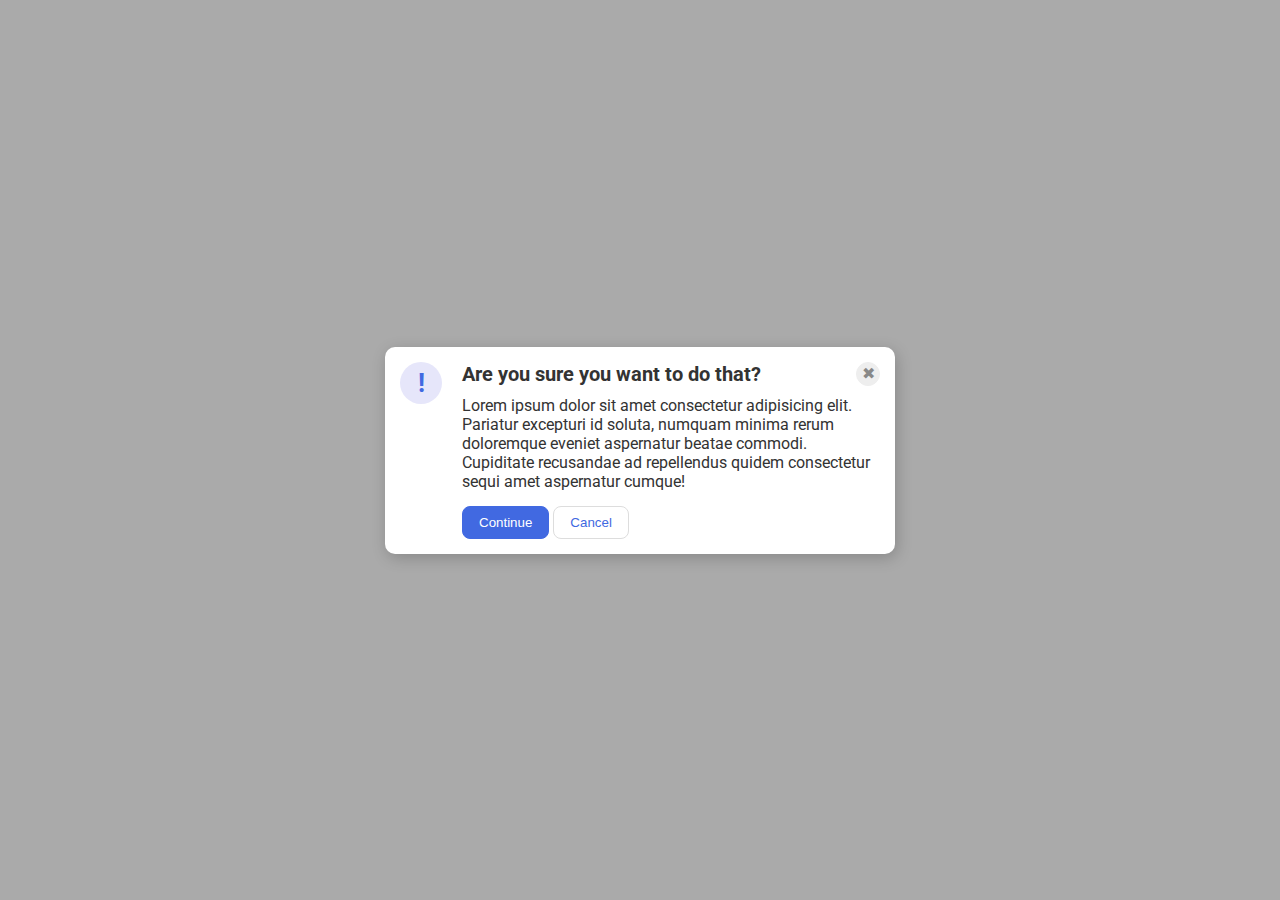
<file: flex/05-flex-modal/index.html>
<!DOCTYPE html>
<html lang="en">
  <head>
    <meta charset="UTF-8">
    <meta http-equiv="X-UA-Compatible" content="IE=edge">
    <meta name="viewport" content="width=device-width, initial-scale=1.0">
    <link rel="stylesheet" href="style.css">
    <title>Modal</title>
  </head>
  <body>
    <div class="modal">
      <div class="icon">!</div>
      <div>
        <div class="header">Are you sure you want to do that?
          <button class="close-button">✖</button>
        </div>
        <div class="text">Lorem ipsum dolor sit amet consectetur adipisicing elit. Pariatur excepturi id soluta, numquam minima rerum doloremque eveniet aspernatur beatae commodi. Cupiditate recusandae ad repellendus quidem consectetur sequi amet aspernatur cumque!</div>
        <button class="continue">Continue</button>
        <button class="cancel">Cancel</button>
      </div>
    </div>
  </body>
</html>
</file>
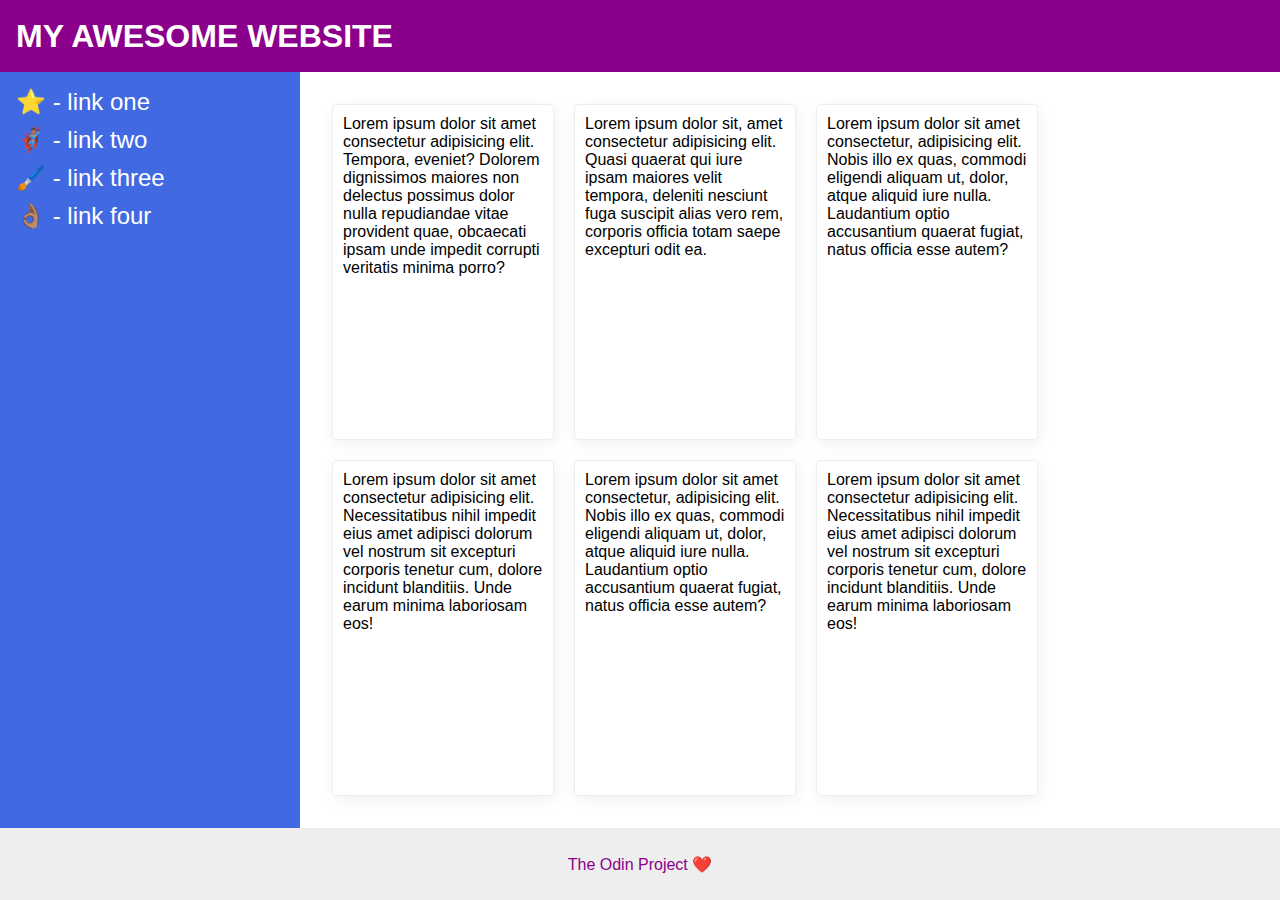
<file: flex/07-flex-layout-2/index.html>
<!DOCTYPE html>
<html lang="en">
  <head>
    <meta charset="UTF-8">
    <meta http-equiv="X-UA-Compatible" content="IE=edge">
    <meta name="viewport" content="width=device-width, initial-scale=1.0">
    <title>The Holy Grail</title>
    <link rel="stylesheet" href="style.css">
  </head>
  <body>
    <div class="header">
      MY AWESOME WEBSITE
    </div>
    <div class="middle">
      <div class="sidebar">
        <ul>
          <li><a href="#">⭐ - link one</a></li>
          <li><a href="#">🦸🏽‍♂️ - link two</a></li>
          <li><a href="#">🖌️ - link three</a></li>
          <li><a href="#">👌🏽 - link four</a></li>
        </ul>
      </div>
      <div class="card-container">
        <div class="card">Lorem ipsum dolor sit amet consectetur adipisicing elit. Tempora, eveniet? Dolorem dignissimos maiores non delectus possimus dolor nulla repudiandae vitae provident quae, obcaecati ipsam unde impedit corrupti veritatis minima porro?</div>
        <div class="card">Lorem ipsum dolor sit, amet consectetur adipisicing elit. Quasi quaerat qui iure ipsam maiores velit tempora, deleniti nesciunt fuga suscipit alias vero rem, corporis officia totam saepe excepturi odit ea.</div>
        <div class="card">Lorem ipsum dolor sit amet consectetur, adipisicing elit. Nobis illo ex quas, commodi eligendi aliquam ut, dolor, atque aliquid iure nulla. Laudantium optio accusantium quaerat fugiat, natus officia esse autem?</div>
        <div class="card">Lorem ipsum dolor sit amet consectetur adipisicing elit. Necessitatibus nihil impedit eius amet adipisci dolorum vel nostrum sit excepturi corporis tenetur cum, dolore incidunt blanditiis. Unde earum minima laboriosam eos!</div>
        <div class="card">Lorem ipsum dolor sit amet consectetur, adipisicing elit. Nobis illo ex quas, commodi eligendi aliquam ut, dolor, atque aliquid iure nulla. Laudantium optio accusantium quaerat fugiat, natus officia esse autem?</div>
        <div class="card">Lorem ipsum dolor sit amet consectetur adipisicing elit. Necessitatibus nihil impedit eius amet adipisci dolorum vel nostrum sit excepturi corporis tenetur cum, dolore incidunt blanditiis. Unde earum minima laboriosam eos!</div>
      </div>
    </div>
    <div class="footer">
      The Odin Project ❤️
    </div>
  </body>
</html>
</file>
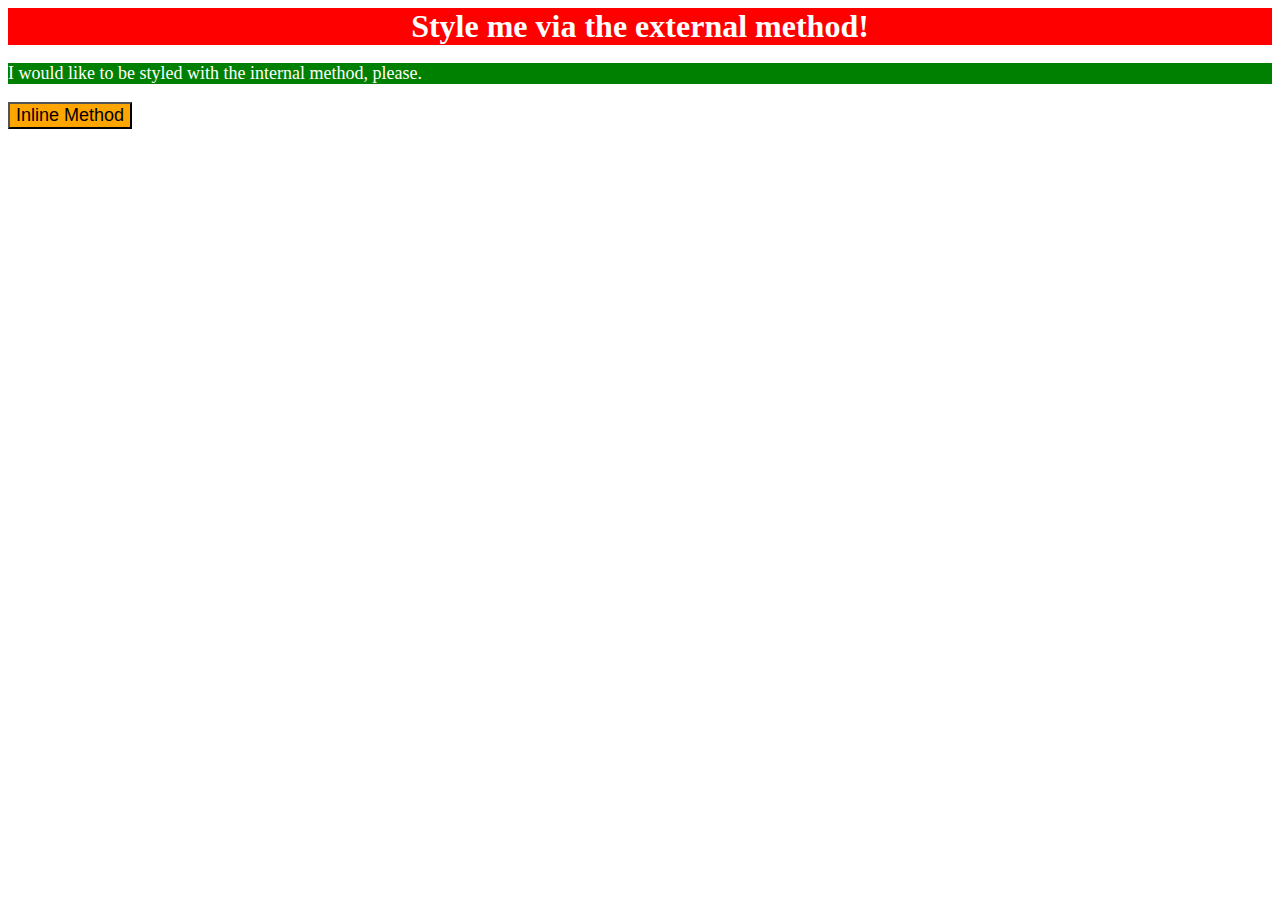
<file: foundations/01-css-methods/index.html>
<!DOCTYPE html>
<html lang="en">
  <head>
    <meta charset="UTF-8">
    <meta http-equiv="X-UA-Compatible" content="IE=edge">
    <meta name="viewport" content="width=device-width, initial-scale=1.0">
    <title>Methods for Adding CSS</title>
    <link rel="stylesheet" href="styles.css"> 
    <style>
      p {
        background-color: green;
        color: white;
        font-size: 18px;
      }
    </style>
  
  </head>
  <body>
    <div>Style me via the external method!</div>
    <p>I would like to be styled with the internal method, please.</p>
    <button style="background-color: orange; font-size: 18px;">Inline Method</button>
  </body>
</html>
</file>
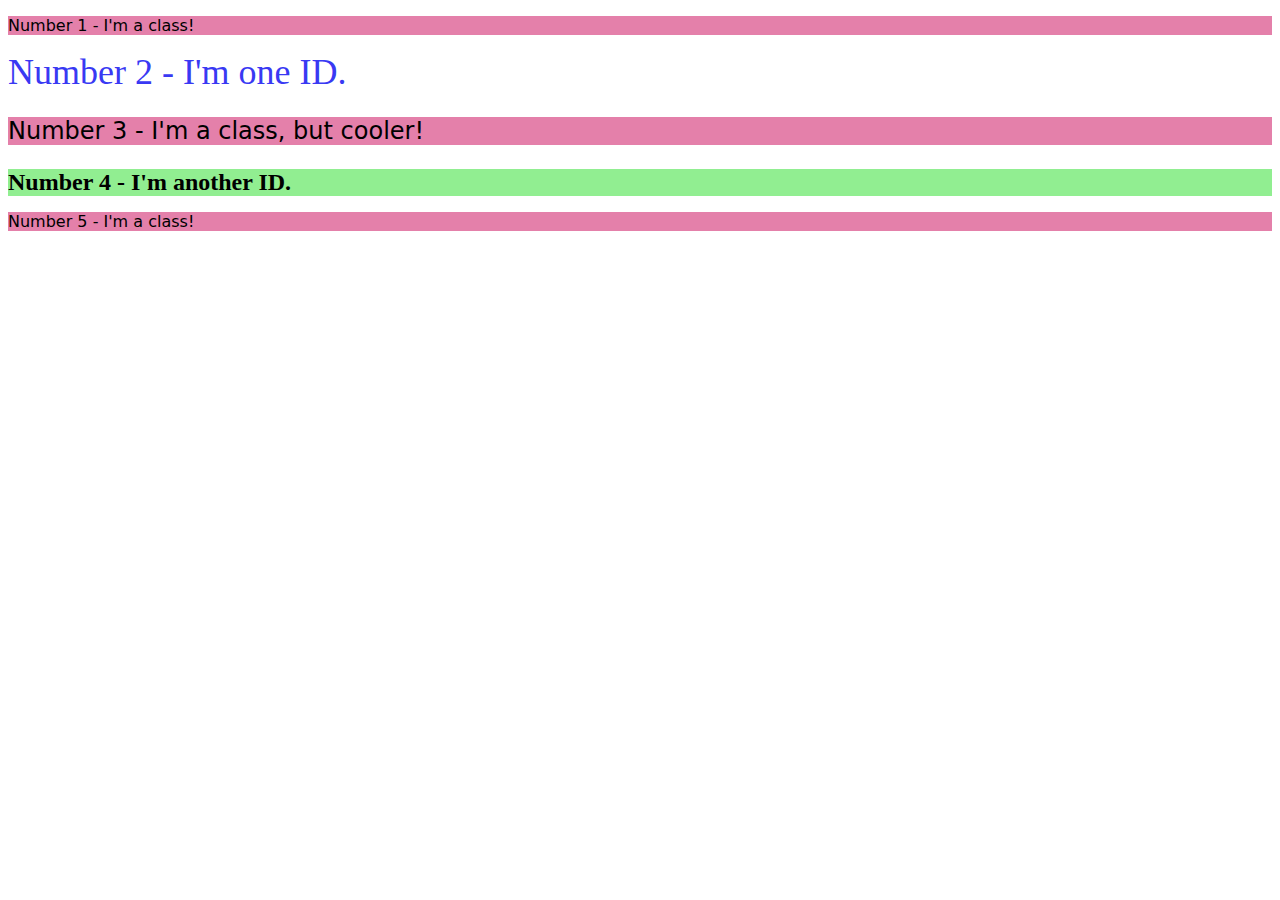
<file: foundations/02-class-id-selectors/index.html>
<!DOCTYPE html>
<html lang="en">
  <head>
    <meta charset="UTF-8">
    <meta http-equiv="X-UA-Compatible" content="IE=edge">
    <meta name="viewport" content="width=device-width, initial-scale=1.0">
    <title>Class and ID Selectors</title>
    <link rel="stylesheet" href="style.css">
  </head>
  <body>
    <p class="odd">Number 1 - I'm a class!</p>
    <div id="number-2">Number 2 - I'm one ID.</div>
    <p class="odd number-3">Number 3 - I'm a class, but cooler!</p>
    <div class="number-3" id="number-4">Number 4 - I'm another ID.</div>
    <p class="odd">Number 5 - I'm a class!</p>
  </body>
</html>
</file>
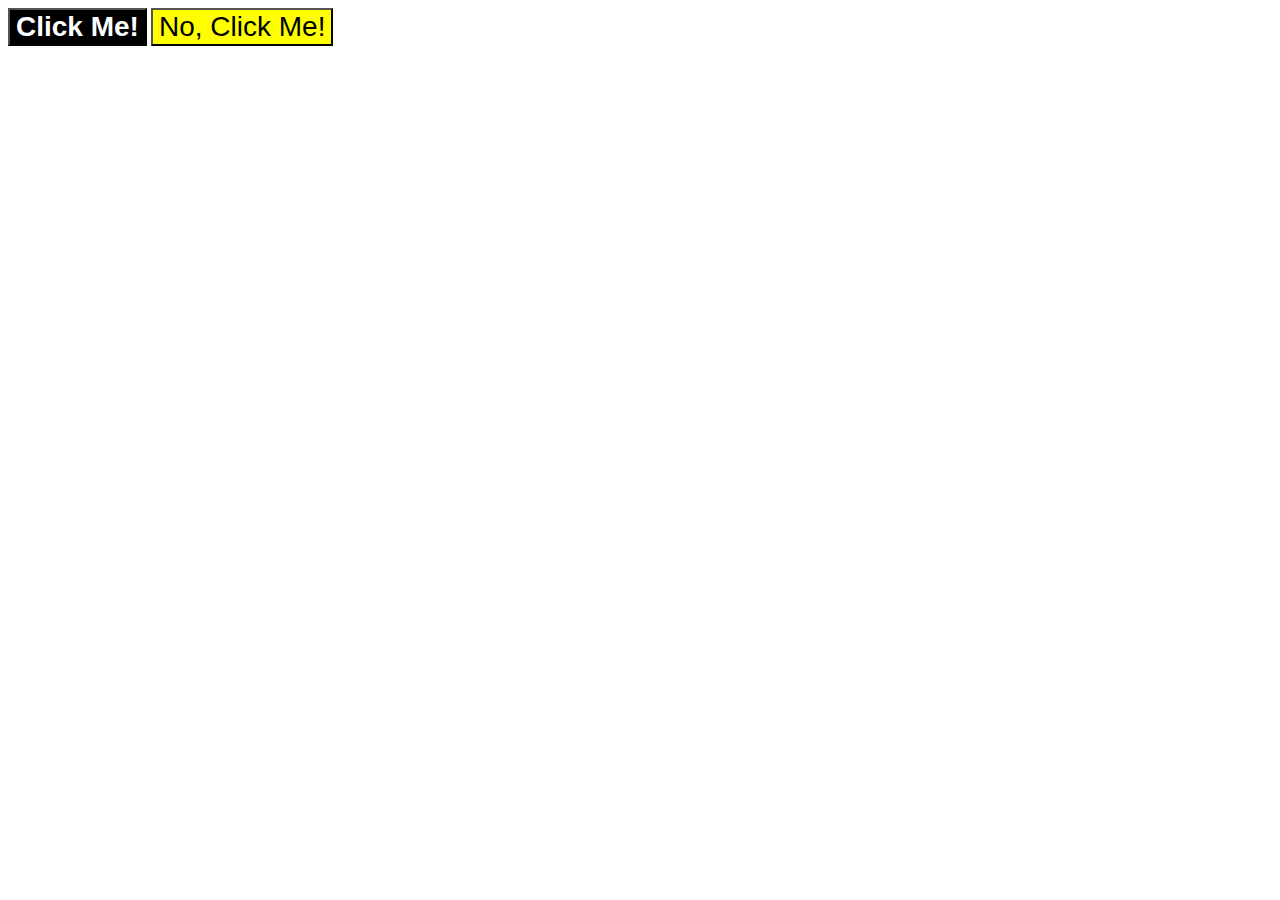
<file: foundations/03-grouping-selectors/index.html>
<!DOCTYPE html>
<html lang="en">
  <head>
    <meta charset="UTF-8">
    <meta http-equiv="X-UA-Compatible" content="IE=edge">
    <meta name="viewport" content="width=device-width, initial-scale=1.0">
    <title>Grouping Selectors</title>
    <link rel="stylesheet" href="style.css">
  </head>
  <body>
    <button class="click">Click Me!</button>
    <button class="no-click">No, Click Me!</button>
  </body>
</html>
</file>
<file: flex/05-flex-modal/style.css>
@import url('https://fonts.googleapis.com/css2?family=Roboto:wght@400;700&display=swap');

html, body {
  height: 100%;
}

body {
  font-family: Roboto, sans-serif;
  margin: 0;
  background: #aaa;
  color: #333;
  /* I'll give you this one for free lol */
  display: flex;
  align-items: center;
  justify-content: center;
}

.modal {
  background: white;
  width: 480px;
  border-radius: 10px;
  box-shadow: 2px 4px 16px rgba(0,0,0,.2);
  
  display: flex;
  padding: 15px;
  gap: 20px;
}

.icon {
  color: royalblue;
  font-size: 26px;
  font-weight: 700;
  background: lavender;
  width: 42px;
  height: 42px;
  border-radius: 50%;
  display: flex;
  align-items: center;
  justify-content: center;
  
  flex: 1 0 auto;
}

.text{
  margin-bottom: 15px;
}

.header{
  font-weight: bold;
  font-size: 20px;
  display: flex;
  align-items: center;
  justify-content: space-between;
  margin-bottom: 10px;
}

.close-button {
  background: #eee;
  border-radius: 50%;
  color: #888;
  font-weight: 400;
  font-size: 16px;
  height: 24px;
  width: 24px;
  display: flex;
  align-items: center;
  justify-content: center;
  border: 1px solid #eee;
  padding: 0;
}

button {
  cursor: pointer;
  padding: 8px 16px;
  border-radius: 8px;
}

button.continue {
  background: royalblue;
  border: 1px solid royalblue;
  color: white;
}

button.cancel {
  background: white;
  border: 1px solid #ddd;
  color: royalblue;
}
</file>
<file: flex/07-flex-layout-2/style.css>
body {
  font-family: -apple-system, BlinkMacSystemFont, 'Segoe UI', Roboto, Oxygen, Ubuntu, Cantarell, 'Open Sans', 'Helvetica Neue', sans-serif;
  margin: 0;
  min-height: 100vh;

  display: flex;
  flex-direction: column;
  justify-content: space-between;
}

.header {
  height: 72px;
  background: darkmagenta;
  color: white;

  display: flex;
  align-items: center;

  padding-left: 16px;
  font-size: 32px;
  font-weight:900;
}

.footer {
  height: 72px;
  background: #eee;
  color: darkmagenta;
  display: flex;
  justify-content: center;
  align-items: center;
}

.sidebar {
  width: 300px;
  background: royalblue;
  box-sizing: border-box;
  padding: 16px;
  flex: 0 0 auto;
}

.card {
  border: 1px solid #eee;
  box-shadow: 2px 4px 16px rgba(0,0,0,.06);
  border-radius: 4px;

  max-width: 200px;
  padding: 10px;
}

.middle{
  display: flex;
  flex: auto;
}

.card-container{
  padding: 32px;
  display: flex;
  flex-wrap: wrap;
  gap: 20px;
}

ul{
  list-style: none;
  margin: 0;
  padding: 0;
}

li{
  margin-bottom: 10px;
}

a{
  text-decoration: none;
  font-size: 24px;
  color: white;
}
</file>
<file: foundations/01-css-methods/styles.css>
div {
    background-color: red;
    color: white;
    text-align: center;
    font-size: 32px;
    font-weight: bold;
}
</file>
<file: foundations/02-class-id-selectors/style.css>
.odd {
    background-color: rgb(228, 128, 170);
    font-family: verdana, 'DejaVu Sans', sans-serif;
}

#number-2 {
    color: #3939f3;
    font-size: 36px;
}

.number-3{
    font-size: 24px;
}

#number-4{
    background-color: hsl(120, 73%, 75%);
    font-weight: bold;
}
</file>
<file: foundations/03-grouping-selectors/style.css>
.click, 
.no-click {
    font-size: 28px;
    font-family: Helvetica, 'Times New Roman', sans-serif;
}

.click {
    background-color: black;
    color: white;
    font-weight: bold;
}

.no-click {
    background-color: yellow;
}
</file>
